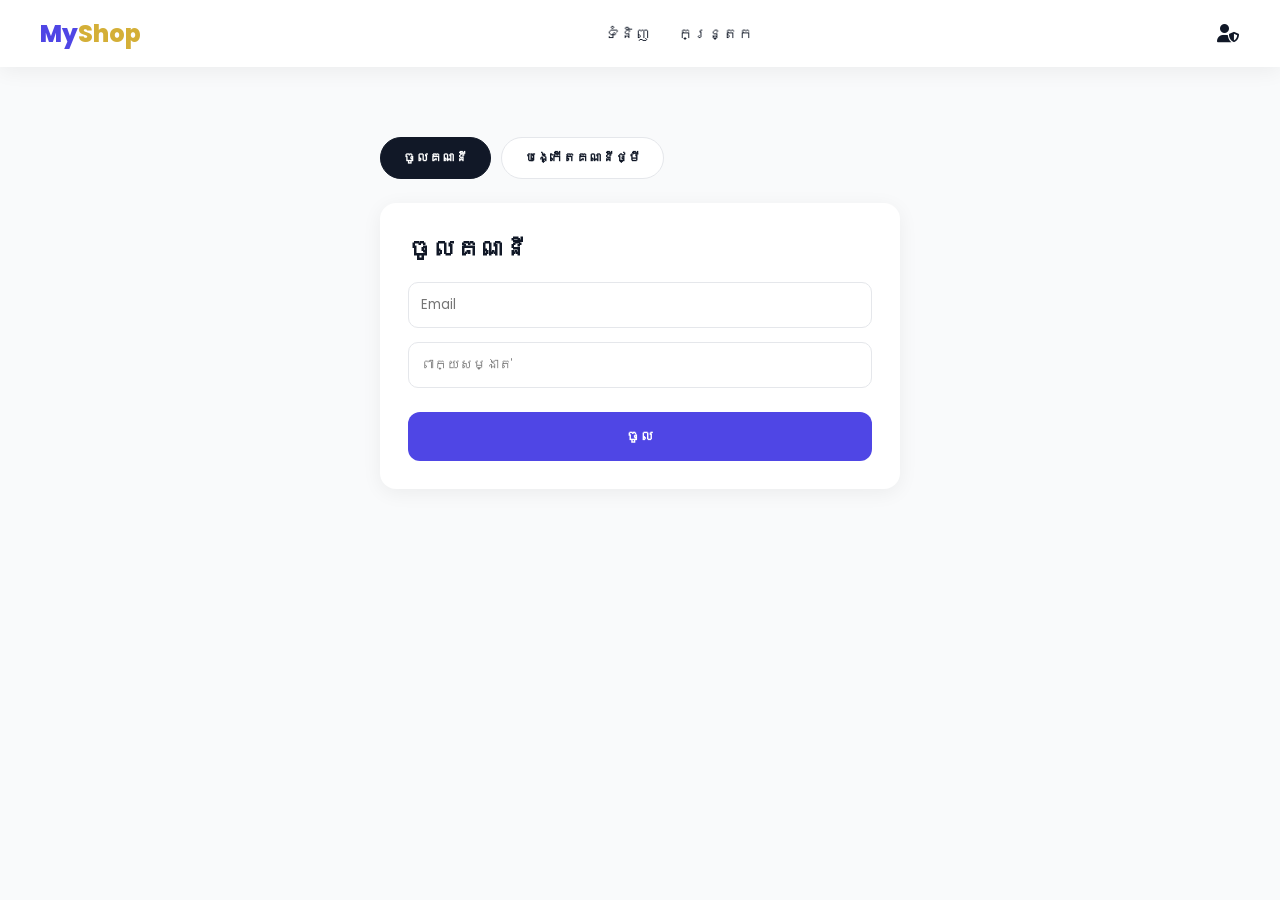
<file: account.html>
<!DOCTYPE html>
<html lang="km">
<head>
<meta charset="UTF-8">
<meta name="viewport" content="width=device-width, initial-scale=1.0">
<title>គណនីរបស់ខ្ញុំ</title>
<link rel="stylesheet" href="css/style.css">
<link rel="stylesheet" href="https://cdnjs.cloudflare.com/ajax/libs/font-awesome/6.5.1/css/all.min.css">
</head>
<body>
  <nav class="navbar">
    <div class="logo">My<span>Shop</span></div>
    <div class="nav-links"><a href="index.html">ទំនិញ</a><a href="cart.html">កន្ត្រក</a></div>
    <div class="nav-icons"><a href="admin.html"><i class="fa-solid fa-user-shield"></i></a></div>
  </nav>

  <div class="container" style="max-width:600px;">

    <!-- LOGIN / REGISTER (មិនទាន់ Login) -->
    <div id="authBox">
      <div class="tabs">
        <button class="tab-btn active" id="tabLogin" onclick="switchTab('login')">ចូលគណនី</button>
        <button class="tab-btn" id="tabRegister" onclick="switchTab('register')">បង្កើតគណនីថ្មី</button>
      </div>

      <div class="admin-form" id="loginForm">
        <h2 style="margin-bottom:16px;">ចូលគណនី</h2>
        <input type="email" id="loginEmail" placeholder="Email" required>
        <input type="password" id="loginPassword" placeholder="ពាក្យសម្ងាត់" required>
        <p id="loginError" style="color:#ef4444; margin-bottom:10px;"></p>
        <button class="btn btn-block" onclick="loginUser()">ចូល</button>
      </div>

      <div class="admin-form" id="registerForm" style="display:none;">
        <h2 style="margin-bottom:16px;">បង្កើតគណនីថ្មី</h2>
        <input type="text" id="regName" placeholder="ឈ្មោះពេញ" required>
        <input type="email" id="regEmail" placeholder="Email" required>
        <input type="password" id="regPassword" placeholder="ពាក្យសម្ងាត់" required>
        <input type="text" id="regPhone" placeholder="លេខទូរស័ព្ទ">
        <input type="text" id="regAddress" placeholder="អាសយដ្ឋាន">
        <p id="regError" style="color:#ef4444; margin-bottom:10px;"></p>
        <button class="btn btn-block" onclick="registerUser()">បង្កើតគណនី</button>
      </div>
    </div>

    <!-- PROFILE (Login រួច) -->
    <div id="profileBox" style="display:none;">
      <div class="admin-form">
        <h2 style="margin-bottom:16px;">👤 ព័ត៌មានផ្ទាល់ខ្លួន</h2>
        <p><strong>ឈ្មោះ:</strong> <span id="pfName"></span></p>
        <p><strong>Email:</strong> <span id="pfEmail"></span></p>
        <p><strong>ទូរស័ព្ទ:</strong> <span id="pfPhone"></span></p>
        <p><strong>អាសយដ្ឋាន:</strong> <span id="pfAddress"></span></p>
        <button class="btn btn-danger" style="margin-top:16px;" onclick="logoutUser()">ចាកចេញ</button>
      </div>

      <h2 style="margin:20px 0;">📦 ប្រវត្តិការបញ្ជាទិញ</h2>
      <div id="orderHistory"></div>
    </div>

  </div>

  <!-- 👈 បន្ថែម config.js នៅទីនេះ មុន account.js -->
  <script src="js/config.js"></script>
  <script src="js/account.js"></script>
</body>
</html>
</file>
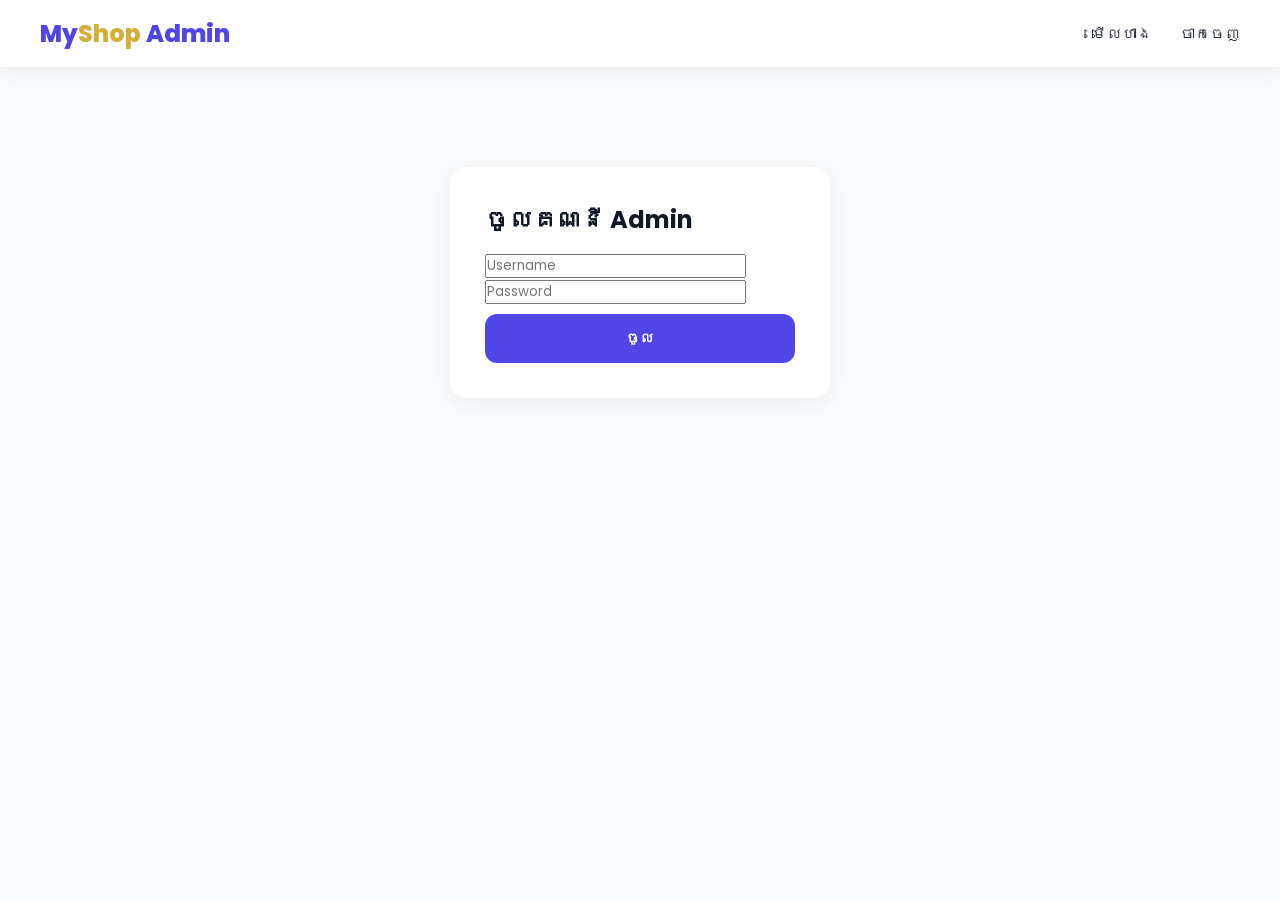
<file: admin.html>
<!DOCTYPE html>
<html lang="km">
<head>
<meta charset="UTF-8">
<meta name="viewport" content="width=device-width, initial-scale=1.0">
<title>Admin - គ្រប់គ្រងហាង</title>
<link rel="stylesheet" href="css/style.css">
<link rel="stylesheet" href="https://cdnjs.cloudflare.com/ajax/libs/font-awesome/6.5.1/css/all.min.css">
</head>
<body>
  <nav class="navbar">
    <div class="logo">My<span>Shop</span> Admin</div>
    <div class="nav-links">
      <a href="index.html">មើលហាង</a>
      <a href="#" onclick="logout()">ចាកចេញ</a>
    </div>
  </nav>

  <!-- LOGIN FORM -->
  <div class="login-box" id="loginBox">
    <h2 style="margin-bottom:15px;">ចូលគណនី Admin</h2>
    <form onsubmit="login(event)">
      <input type="text" id="username" placeholder="Username" required>
      <input type="password" id="password" placeholder="Password" required>
      <p id="loginError" style="color:red; margin-bottom:10px;"></p>
      <button class="btn btn-block" type="submit">ចូល</button>
    </form>
  </div>

  <!-- ADMIN PANEL -->
  <div class="admin-container" id="adminPanel" style="display:none;">

    <div class="tabs">
      <button class="tab-btn active" id="tabDashboard" onclick="switchAdminTab('dashboard')">📊 Dashboard</button>
      <button class="tab-btn" id="tabProducts" onclick="switchAdminTab('products')">👗 ទំនិញ</button>
      <button class="tab-btn" id="tabOrders" onclick="switchAdminTab('orders')">📦 ការបញ្ជាទិញ</button>
    </div>

    <!-- DASHBOARD TAB -->
    <div id="dashboardTab">
      <div class="trust-grid" style="margin-bottom:30px;">
        <div class="trust-item"><i class="fa-solid fa-box"></i><h3 id="statProducts">0</h3><p>ទំនិញសរុប</p></div>
        <div class="trust-item"><i class="fa-solid fa-bag-shopping"></i><h3 id="statOrders">0</h3><p>ការបញ្ជាទិញសរុប</p></div>
        <div class="trust-item"><i class="fa-solid fa-sack-dollar"></i><h3 id="statRevenue">$0</h3><p>ចំណូលសរុប</p></div>
        <div class="trust-item"><i class="fa-solid fa-triangle-exclamation"></i><h3 id="statLowStock">0</h3><p>ស្តុកជិតអស់ (≤5)</p></div>
      </div>
    </div>

    <!-- PRODUCTS TAB -->
    <div id="productsTab" style="display:none;">
      <div class="admin-form">
        <h2 style="margin-bottom:15px;">➕ បន្ថែម / កែប្រែ ទំនិញ</h2>
        <form id="productForm">
          <input type="hidden" id="editId">
          <input type="text" id="pName" placeholder="ឈ្មោះទំនិញ" required>
          <textarea id="pDesc" placeholder="ការពិពណ៌នា" rows="3"></textarea>
          <input type="number" id="pPrice" placeholder="តម្លៃ ($)" step="0.01" required>
          <input type="number" id="pDiscount" placeholder="បញ្ចុះតម្លៃ % (0 បើគ្មាន)">
          <input type="number" id="pRating" placeholder="Rating (0-5)" step="0.1" max="5">
          <select id="pTag">
            <option value="none">គ្មាន Tag</option>
            <option value="new">🆕 New Arrival</option>
            <option value="bestseller">🔥 Best Seller</option>
            <option value="flashsale">⚡ Flash Sale</option>
          </select>
          <input type="text" id="pCategory" placeholder="ប្រភេទ (ឧ. អាវ, ខោ, សំពត់)">
          <input type="text" id="pSize" placeholder="ទំហំ (ឧ. S, M, L)">
          <input type="text" id="pColor" placeholder="ពណ៌">
          <input type="number" id="pStock" placeholder="ចំនួនស្តុក" required>
          <input type="file" id="pImage" accept="image/*">
          <button class="btn btn-block" type="submit">រក្សាទុក</button>
        </form>
      </div>

      <h2 style="margin-bottom:15px;">📦 ទំនិញទាំងអស់</h2>
      <table class="admin-table">
        <thead>
          <tr><th>រូបភាព</th><th>ឈ្មោះ</th><th>តម្លៃ</th><th>ប្រភេទ</th><th>ស្តុក</th><th>សកម្មភាព</th></tr>
        </thead>
        <tbody id="productTableBody"></tbody>
      </table>
    </div>

    <!-- ORDERS TAB -->
    <div id="ordersTab" style="display:none;">
      <h2 style="margin-bottom:15px;">📦 ការបញ្ជាទិញរបស់អតិថិជន</h2>
      <table class="admin-table">
        <thead>
          <tr><th>លេខ Order</th><th>អតិថិជន</th><th>ទំនិញ</th><th>សរុប</th><th>ថ្ងៃខែ</th><th>ស្ថានភាព</th></tr>
        </thead>
        <tbody id="orderTableBody"></tbody>
      </table>
    </div>

  </div>

  <!-- 👈 បន្ថែម config.js នៅទីនេះ មុន admin.js -->
  <script src="js/config.js"></script>
  <script src="js/admin.js"></script>
</body>
</html>
</file>
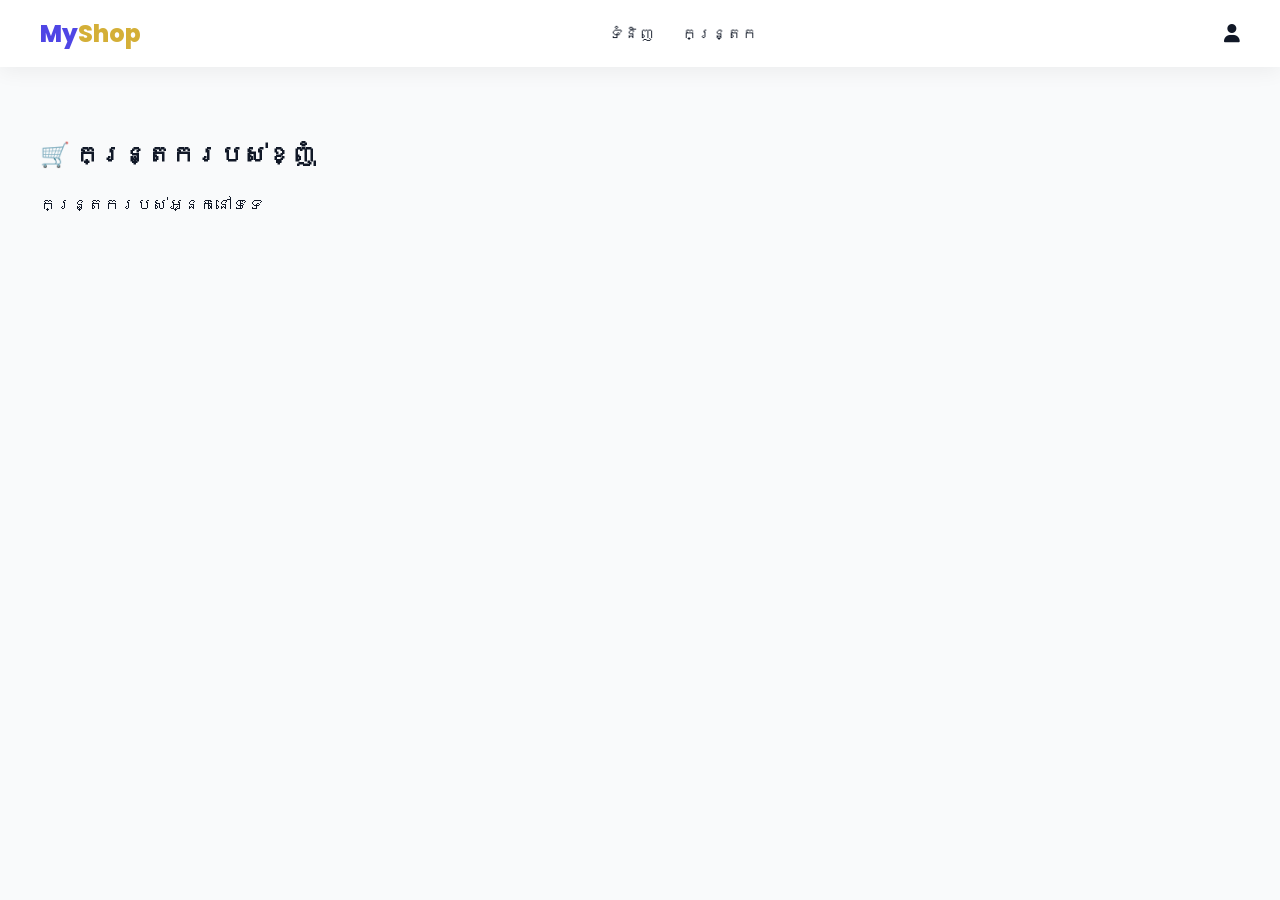
<file: cart.html>
<!DOCTYPE html>
<html lang="km">
<head>
<meta charset="UTF-8">
<meta name="viewport" content="width=device-width, initial-scale=1.0">
<title>កន្ត្រករបស់ខ្ញុំ - MyShop</title>
<link rel="stylesheet" href="css/style.css">
<link rel="stylesheet" href="https://cdnjs.cloudflare.com/ajax/libs/font-awesome/6.5.1/css/all.min.css">
</head>
<body>
  <nav class="navbar">
    <div class="logo">My<span>Shop</span></div>
    <div class="nav-links">
      <a href="index.html">ទំនិញ</a>
      <a href="cart.html">កន្ត្រក</a>
    </div>
    <div class="nav-icons">
      <a href="account.html"><i class="fa-solid fa-user"></i></a>
    </div>
  </nav>

  <div class="container" style="display:flex; gap:30px; flex-wrap:wrap; align-items:flex-start;">
    <div style="flex:2; min-width:300px;">
      <h2 style="margin-bottom:20px;">🛒 កន្ត្រករបស់ខ្ញុំ</h2>
      <div id="cartItems"></div>
    </div>

    <div class="cart-summary" id="cartSummary" style="flex:1; min-width:280px;">
      <h3 style="margin-bottom:16px;">សង្ខេបការបញ្ជាទិញ</h3>
      <div class="coupon-row">
        <input type="text" id="couponInput" placeholder="Coupon Code (ឧ. SAVE10)">
        <button class="btn btn-sm" onclick="applyCoupon()">ប្រើ</button>
      </div>
      <div class="summary-row"><span>តម្លៃសរុប</span><span id="subtotalVal">$0.00</span></div>
      <div class="summary-row"><span>ថ្លៃដឹកជញ្ជូន</span><span id="shippingVal">$0.00</span></div>
      <div class="summary-row"><span>បញ្ចុះតម្លៃ</span><span id="discountVal">-$0.00</span></div>
      <div class="summary-row total"><span>សរុបចុងក្រោយ</span><span id="totalVal">$0.00</span></div>
      <button class="btn btn-block" style="margin-top:16px;" onclick="goToCheckout()">✅ បន្តទៅ Checkout</button>
    </div>
  </div>

  <!-- 👈 បន្ថែម config.js នៅទីនេះ មុន cart.js -->
  <script src="js/config.js"></script>
  <script src="js/cart.js"></script>
</body>
</html>
</file>
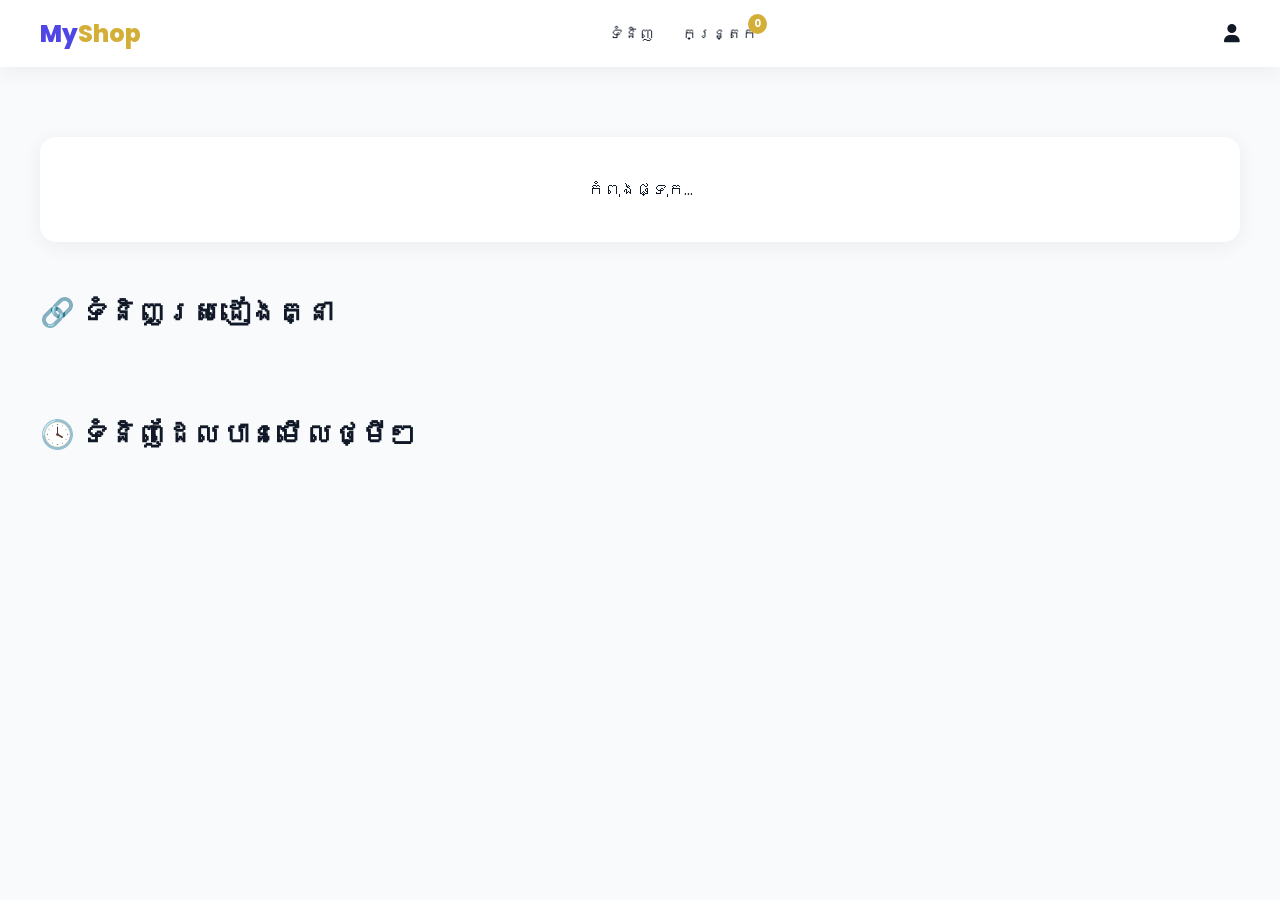
<file: product.html>
<!DOCTYPE html>
<html lang="km">
<head>
<meta charset="UTF-8">
<meta name="viewport" content="width=device-width, initial-scale=1.0">
<title>លម្អិតទំនិញ - MyShop</title>
<link rel="stylesheet" href="css/style.css">
<link rel="stylesheet" href="https://cdnjs.cloudflare.com/ajax/libs/font-awesome/6.5.1/css/all.min.css">
</head>
<body>
  <nav class="navbar">
    <div class="logo">My<span>Shop</span></div>
    <div class="nav-links">
      <a href="index.html">ទំនិញ</a>
      <a href="cart.html">កន្ត្រក <span class="badge" id="cartBadge">0</span></a>
    </div>
    <div class="nav-icons">
      <a href="account.html"><i class="fa-solid fa-user"></i></a>
    </div>
  </nav>

  <div class="container">
    <div class="product-detail" id="productDetail">
      <p style="text-align:center; width:100%;">កំពុងផ្ទុក...</p>
    </div>

    <!-- Section ទំនិញស្រដៀងគ្នា -->
    <div class="section-header" style="margin-top:50px;">
      <h2>🔗 ទំនិញស្រដៀងគ្នា</h2>
    </div>
    <div class="product-grid" id="similarProducts"></div>

    <!-- Section ទំនិញដែលបានមើលថ្មីៗ -->
    <div class="section-header" style="margin-top:50px;">
      <h2>🕓 ទំនិញដែលបានមើលថ្មីៗ</h2>
    </div>
    <div class="product-grid" id="recentlyViewed"></div>
  </div>

  <!-- 👈 បន្ថែម config.js នៅទីនេះ មុន product.js -->
  <script src="js/config.js"></script>
  <script src="js/product.js"></script>
</body>
</html>
</file>
<file: css/style.css>
@import url('https://fonts.googleapis.com/css2?family=Poppins:wght@300;400;500;600;700;800&display=swap');

:root {
  --primary: #4F46E5;
  --gold: #D4AF37;
  --dark: #111827;
  --light-bg: #F9FAFB;
  --white: #FFFFFF;
  --gray: #6B7280;
  --radius: 16px;
  --shadow: 0 4px 20px rgba(0,0,0,0.06);
  --transition: all 0.3s ease;
}

body.dark {
  --light-bg: #0f1117;
  --white: #1a1d29;
  --dark: #f3f4f6;
  --gray: #9ca3af;
}

* { margin:0; padding:0; box-sizing:border-box; font-family:'Poppins', sans-serif; }
body { background: var(--light-bg); color: var(--dark); transition: var(--transition); scroll-behavior: smooth; }
a { text-decoration:none; color:inherit; }
ul { list-style:none; }
img { max-width:100%; display:block; }

/* ===== Navbar ===== */
.navbar {
  display:flex; justify-content:space-between; align-items:center;
  padding:16px 40px; background:var(--white); position:sticky; top:0; z-index:200;
  box-shadow: var(--shadow); backdrop-filter: blur(10px);
}
.navbar .logo { font-size:24px; font-weight:800; color:var(--primary); }
.navbar .logo span { color: var(--gold); }
.nav-links { display:flex; align-items:center; gap:28px; }
.nav-links a { font-weight:500; font-size:15px; transition: var(--transition); position:relative;}
.nav-links a:hover { color: var(--primary); }
.nav-icons { display:flex; gap:20px; align-items:center; font-size:18px; }
.nav-icons a, .nav-icons button { position:relative; background:none; border:none; cursor:pointer; color:var(--dark); font-size:18px;}
.badge {
  position:absolute; top:-8px; right:-10px; background:var(--gold); color:#fff;
  font-size:10px; padding:2px 6px; border-radius:50%; font-weight:700;
}
.search-box { display:flex; align-items:center; background:var(--light-bg); border-radius:30px; padding:8px 16px; gap:8px; }
.search-box input { border:none; background:transparent; outline:none; font-size:14px; width:150px; color:var(--dark);}

/* ===== Buttons ===== */
.btn {
  display:inline-block; padding:14px 32px; background:var(--primary); color:#fff;
  border:none; border-radius:12px; cursor:pointer; font-weight:600; font-size:14px;
  transition: var(--transition); position:relative; overflow:hidden;
}
.btn:hover { background:#3730a3; transform: translateY(-2px); box-shadow: 0 8px 20px rgba(79,70,229,0.35); }
.btn-gold { background:var(--gold); }
.btn-gold:hover { background:#b8952c; }
.btn-outline { background:transparent; border:2px solid var(--primary); color:var(--primary); }
.btn-danger { background:#ef4444; }
.btn-block { width:100%; text-align:center; }
.btn-sm { padding:8px 14px; font-size:13px; border-radius:8px; }

/* Button ripple */
.btn::after {
  content:''; position:absolute; width:0; height:0; border-radius:50%;
  background:rgba(255,255,255,0.5); top:50%; left:50%; transform:translate(-50%,-50%);
  transition: width 0.4s, height 0.4s;
}
.btn:active::after { width:200px; height:200px; }

/* ===== Hero ===== */
.hero {
  background: linear-gradient(135deg, var(--dark) 0%, #2d2f45 100%);
  color:#fff; padding:100px 40px; display:flex; align-items:center; justify-content:space-between;
  border-radius:0 0 40px 40px; overflow:hidden; position:relative;
}
.hero-text { max-width:520px; z-index:2; }
.hero-text .tag { color:var(--gold); font-weight:600; letter-spacing:2px; font-size:13px; text-transform:uppercase; }
.hero-text h1 { font-size:48px; font-weight:800; margin:14px 0; line-height:1.2; }
.hero-text p { color:#d1d5db; margin-bottom:26px; font-size:15px; }
.hero-img { width:380px; max-width:40vw; border-radius:20px; box-shadow:0 20px 50px rgba(0,0,0,0.4); }

/* ===== Sections ===== */
.container { max-width:1280px; margin:0 auto; padding:70px 40px; }
.section-header { display:flex; justify-content:space-between; align-items:center; margin-bottom:30px; }
.section-header h2 { font-size:28px; font-weight:700; }
.section-header p { color:var(--gray); font-size:14px; margin-top:4px; }
.view-all { color:var(--primary); font-weight:600; font-size:14px; }

/* Category chips */
.categories { display:flex; gap:16px; overflow-x:auto; padding-bottom:10px; }
.cat-chip {
  min-width:120px; text-align:center; padding:14px; background:var(--white); border-radius:var(--radius);
  box-shadow:var(--shadow); cursor:pointer; transition:var(--transition); font-weight:600; font-size:13px;
}
.cat-chip:hover, .cat-chip.active { background:var(--primary); color:#fff; transform:scale(1.05); }

/* Tabs (trending) */
.tabs { display:flex; gap:10px; margin-bottom:24px; flex-wrap:wrap; }
.tab-btn {
  padding:10px 22px; border-radius:30px; border:1px solid #e5e7eb; background:var(--white);
  cursor:pointer; font-weight:600; font-size:13px; transition:var(--transition); color:var(--dark);
}
.tab-btn.active { background:var(--dark); color:#fff; border-color:var(--dark); }

/* ===== Product Grid & Card ===== */
.product-grid { display:grid; grid-template-columns:repeat(auto-fill, minmax(250px,1fr)); gap:24px; }
.product-card {
  background:var(--white); border-radius:var(--radius); overflow:hidden; box-shadow:var(--shadow);
  transition:var(--transition); position:relative; opacity:0; animation: fadeUp 0.6s forwards;
}
.product-card:hover { transform:translateY(-8px); box-shadow:0 15px 35px rgba(0,0,0,0.12); }
.product-img-wrap { position:relative; overflow:hidden; height:280px; background:#eee; }
.product-img-wrap img { width:100%; height:100%; object-fit:cover; transition:transform 0.5s; }
.product-card:hover .product-img-wrap img { transform:scale(1.08); }

.badge-tag {
  position:absolute; top:12px; left:12px; padding:5px 12px; border-radius:20px;
  font-size:11px; font-weight:700; color:#fff; text-transform:uppercase; letter-spacing:0.5px;
}
.badge-new { background:var(--primary); }
.badge-bestseller { background:var(--gold); }
.badge-flashsale { background:#ef4444; }
.discount-badge {
  position:absolute; top:12px; right:12px; background:#111827; color:#fff;
  font-size:12px; font-weight:700; padding:6px 10px; border-radius:8px;
}
.wishlist-btn {
  position:absolute; bottom:12px; right:12px; background:#fff; width:38px; height:38px;
  border-radius:50%; display:flex; align-items:center; justify-content:center; cursor:pointer;
  box-shadow:0 4px 10px rgba(0,0,0,0.15); border:none; transition:var(--transition); font-size:16px;
}
.wishlist-btn.active { color:#ef4444; }
.wishlist-btn:hover { transform:scale(1.15); }

.product-info { padding:18px; }
.product-info .category { font-size:11px; color:var(--gray); text-transform:uppercase; letter-spacing:1px; }
.product-info h3 { font-size:16px; font-weight:600; margin:6px 0; }
.rating { color:var(--gold); font-size:13px; margin-bottom:8px; }
.price-row { display:flex; align-items:center; gap:10px; margin-bottom:12px; }
.price-row .price { font-size:18px; font-weight:700; color:var(--primary); }
.price-row .old-price { font-size:13px; color:var(--gray); text-decoration:line-through; }
.add-cart-btn {
  width:100%; padding:10px; border:none; border-radius:10px; background:var(--dark); color:#fff;
  font-weight:600; cursor:pointer; transition:var(--transition); font-size:13px;
}
.add-cart-btn:hover { background:var(--primary); }

/* Skeleton loading */
.skeleton { background:linear-gradient(90deg, #eee 25%, #f5f5f5 50%, #eee 75%); background-size:200% 100%; animation:shimmer 1.4s infinite; border-radius:var(--radius); height:380px; }
@keyframes shimmer { 0%{background-position:200% 0;} 100%{background-position:-200% 0;} }
@keyframes fadeUp { from{opacity:0; transform:translateY(20px);} to{opacity:1; transform:translateY(0);} }

/* ===== Trust Section ===== */
.trust-grid { display:grid; grid-template-columns:repeat(auto-fit,minmax(220px,1fr)); gap:24px; text-align:center; }
.trust-item { background:var(--white); padding:30px; border-radius:var(--radius); box-shadow:var(--shadow); }
.trust-item i { font-size:30px; color:var(--primary); margin-bottom:14px; }

/* ===== Newsletter ===== */
.newsletter {
  background: linear-gradient(135deg, var(--primary), #7c3aed); color:#fff; text-align:center;
  padding:60px 20px; border-radius:var(--radius); margin:0 40px;
}
.newsletter h2 { font-size:26px; margin-bottom:10px; }
.newsletter-form { display:flex; justify-content:center; gap:10px; margin-top:20px; flex-wrap:wrap; }
.newsletter-form input { padding:14px 20px; border-radius:30px; border:none; width:300px; max-width:80vw; }

/* ===== Footer ===== */
footer { background:var(--dark); color:#d1d5db; padding:60px 40px 20px; margin-top:40px; }
.footer-grid { display:grid; grid-template-columns:repeat(auto-fit,minmax(200px,1fr)); gap:30px; max-width:1280px; margin:0 auto; }
.footer-grid h4 { color:#fff; margin-bottom:16px; font-size:16px; }
.footer-grid li { margin-bottom:10px; font-size:14px; }
.footer-bottom { text-align:center; margin-top:40px; padding-top:20px; border-top:1px solid #374151; font-size:13px; }

/* ===== Product Detail ===== */
.product-detail { display:flex; gap:50px; flex-wrap:wrap; background:var(--white); padding:40px; border-radius:var(--radius); box-shadow:var(--shadow); }
.product-detail img { width:420px; max-width:100%; border-radius:var(--radius); object-fit:cover; }
.product-detail-info { flex:1; min-width:280px; }
.product-detail-info h1 { font-size:30px; font-weight:700; margin-bottom:10px; }
.qty-select, select, .checkout-form input, .checkout-form select {
  padding:12px; margin:12px 0; border-radius:10px; border:1px solid #e5e7eb; width:100%; background:var(--white); color:var(--dark);
}

/* ===== Cart ===== */
.cart-item { display:flex; align-items:center; gap:18px; background:var(--white); padding:18px; border-radius:var(--radius); margin-bottom:14px; box-shadow:var(--shadow); }
.cart-item img { width:90px; height:90px; object-fit:cover; border-radius:10px; }
.cart-item-info { flex:1; }
.qty-control { display:flex; align-items:center; gap:10px; }
.qty-control button { width:30px; height:30px; border-radius:8px; border:1px solid #e5e7eb; background:var(--light-bg); cursor:pointer; font-weight:700; }
.cart-summary { background:var(--white); padding:24px; border-radius:var(--radius); box-shadow:var(--shadow); }
.summary-row { display:flex; justify-content:space-between; margin-bottom:12px; font-size:14px; color:var(--gray); }
.summary-row.total { font-size:20px; font-weight:700; color:var(--dark); border-top:1px solid #eee; padding-top:14px; }
.coupon-row { display:flex; gap:10px; margin:16px 0; }
.coupon-row input { flex:1; padding:12px; border-radius:10px; border:1px solid #e5e7eb; }

/* ===== Admin ===== */
.admin-container { max-width:950px; margin:30px auto; padding:20px; }
.admin-form { background:var(--white); padding:28px; border-radius:var(--radius); margin-bottom:30px; box-shadow:var(--shadow); }
.admin-form input, .admin-form textarea, .admin-form select {
  width:100%; padding:12px; margin-bottom:14px; border:1px solid #e5e7eb; border-radius:10px; background:var(--white); color:var(--dark);
}
.admin-table { width:100%; border-collapse:collapse; background:var(--white); border-radius:var(--radius); overflow:hidden; }
.admin-table th, .admin-table td { padding:14px; border-bottom:1px solid #f0f0f0; text-align:left; font-size:14px; }
.admin-table img { width:50px; height:50px; object-fit:cover; border-radius:8px; }
.login-box { max-width:380px; margin:100px auto; background:var(--white); padding:35px; border-radius:var(--radius); box-shadow:var(--shadow); }

/* Dark mode toggle */
.dark-toggle { cursor:pointer; font-size:18px; background:none; border:none; }

/* Responsive */
@media (max-width: 900px) {
  .hero { flex-direction:column; text-align:center; padding:60px 20px; }
  .hero-img { width:100%; max-width:300px; margin-top:30px; }
  .navbar { padding:14px 20px; flex-wrap:wrap; gap:10px; }
  .search-box input { width:100px; }
  .container { padding:40px 20px; }
}
@media (max-width: 600px) {
  .nav-links { display:none; }
  .hero-text h1 { font-size:32px; }
  .product-detail { flex-direction:column; }
  .product-detail img { width:100%; }
}
</file>
